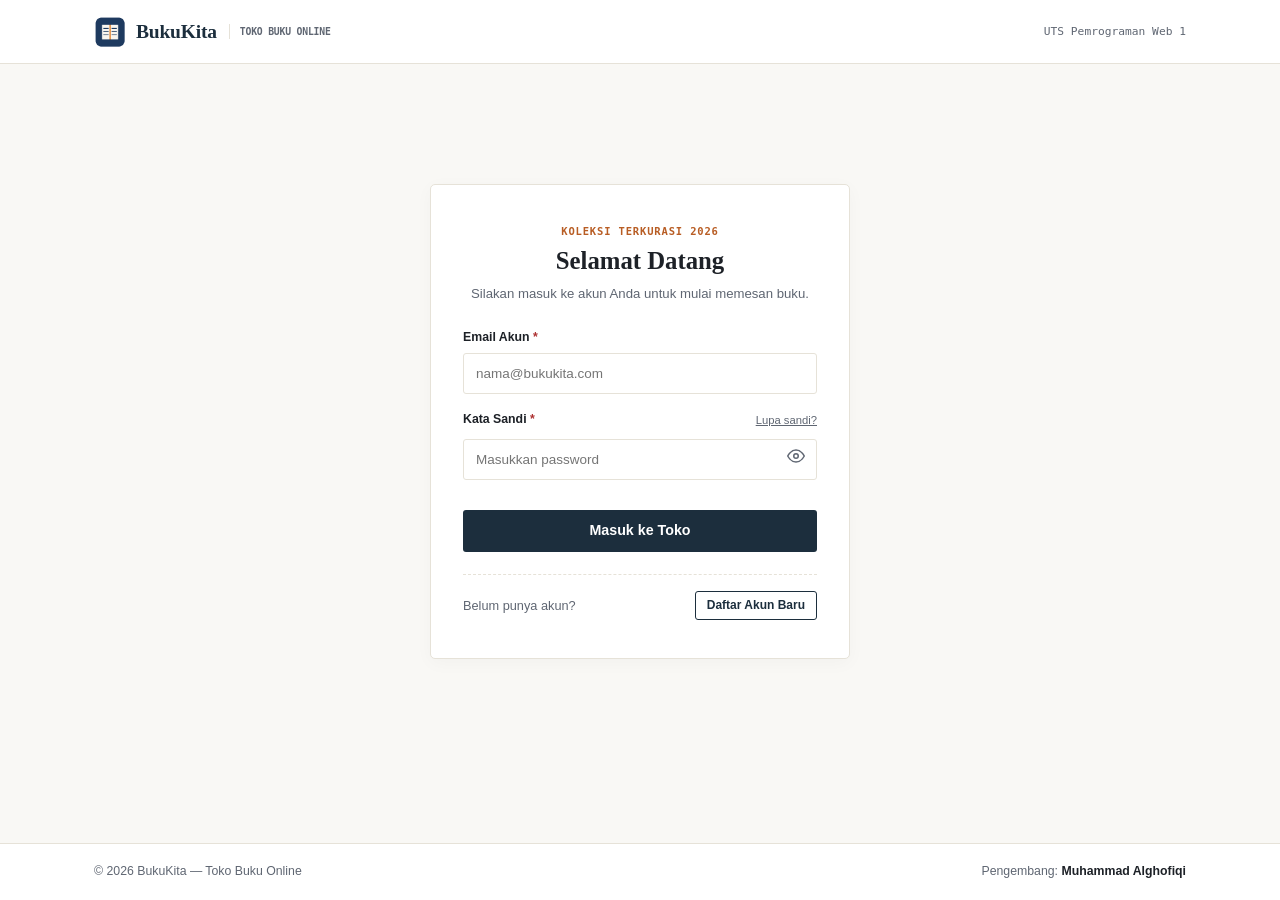
<file: index.html>
<!DOCTYPE html>
<html lang="id">

<head>
  <meta charset="UTF-8">
  <meta name="viewport" content="width=device-width, initial-scale=1.0">
  <title>Masuk — BukuKita</title>
  <link rel="stylesheet" href="css/style.css">

  <!-- Contoh CSS Internal (Kriteria Penilaian UTS Web 1) -->
  <style>
    .login-stage {
      min-height: 100vh;
      display: flex;
      flex-direction: column;
      background: var(--bg);
    }

    .login-center-area {
      flex: 1 0 auto;
      display: flex;
      align-items: center;
      justify-content: center;
      padding: 40px 20px;
    }

    .login-panel {
      width: 100%;
      max-width: 420px;
      background: var(--surface);
      border: 1px solid var(--border);
      border-radius: var(--radius-sm);
      padding: 38px 32px;
      box-shadow: 0 4px 18px rgba(0, 0, 0, 0.03);
    }

    .login-brand-meta {
      font-family: var(--font-mono);
      font-size: 0.7rem;
      text-transform: uppercase;
      letter-spacing: 0.08em;
      color: var(--accent);
      margin-bottom: 6px;
      font-weight: 600;
    }
  </style>
</head>

<body class="login-stage">

  <header class="site-header" role="banner">
    <div class="container navbar">
      <a href="index.html" class="brand-link">
        <img src="assets/logo.png" alt="Logo BukuKita" class="brand-logo" onerror="this.style.display='none'">
        <span>BukuKita</span>
        <span class="brand-edition">Toko Buku Online</span>
      </a>

      <!-- Contoh CSS Inline (Kriteria Penilaian UTS Web 1) -->
      <div style="font-family: var(--font-mono); font-size: 0.75rem; color: var(--text-muted);">
        UTS Pemrograman Web 1
      </div>
    </div>
  </header>

  <main class="login-center-area" role="main">
    <article class="login-panel">

      <div style="text-align: center; margin-bottom: 24px;">
        <div class="login-brand-meta">Koleksi Terkurasi 2026</div>
        <h1 style="font-family: var(--font-serif); font-size: 1.65rem; font-weight: 700; margin-bottom: 6px;">
          Selamat Datang
        </h1>
        <p class="text-sm text-muted">
          Silakan masuk ke akun Anda untuk mulai memesan buku.
        </p>
      </div>

      <form id="formLogin" novalidate>
        <div class="form-group">
          <label for="loginEmail" class="form-label">Email Akun <span class="req">*</span></label>
          <input type="email" id="loginEmail" name="email" class="form-control" placeholder="nama@bukukita.com" required
            autocomplete="email">
        </div>

        <div class="form-group">
          <div style="display: flex; justify-content: space-between; align-items: center;">
            <label for="loginPassword" class="form-label" style="margin-bottom: 0;">Kata Sandi <span
                class="req">*</span></label>
            <button type="button" class="text-xs text-muted" id="btnBukaLupaPw" style="text-decoration: underline;">Lupa
              sandi?</button>
          </div>
          <div class="input-password-wrapper" style="margin-top: 4px;">
            <input type="password" id="loginPassword" name="password" class="form-control"
              placeholder="Masukkan password" required autocomplete="current-password">
            <button type="button" class="btn-toggle-pw" id="btnToggleLoginPw" aria-label="Lihat atau sembunyikan sandi"
              tabindex="-1">
              <svg width="18" height="18" viewBox="0 0 24 24" fill="none" stroke="currentColor" stroke-width="2">
                <path d="M1 12s4-8 11-8 11 8 11 8-4 8-11 8-11-8-11-8z"></path>
                <circle cx="12" cy="12" r="3"></circle>
              </svg>
            </button>
          </div>
          <div id="loginError" class="form-error" aria-live="polite"></div>
        </div>

        <button type="submit" class="btn btn-primary btn-block btn-lg" style="margin-top: 6px;">
          Masuk ke Toko
        </button>

        <div
          style="margin-top: 22px; padding-top: 16px; border-top: 1px dashed var(--border); font-size: 0.85rem; display: flex; justify-content: space-between; align-items: center;">
          <span class="text-muted">Belum punya akun?</span>
          <button type="button" class="btn btn-secondary btn-sm" id="btnBukaDaftar">
            Daftar Akun Baru
          </button>
        </div>
      </form>

    </article>
  </main>

  <div class="modal-overlay" id="modalLupaPassword" role="dialog" aria-modal="true" aria-labelledby="modalLupaPwTitle">
    <div class="modal-box">
      <div class="modal-header">
        <h2 id="modalLupaPwTitle" class="modal-title">Pemulihan Kata Sandi</h2>
        <button type="button" class="modal-close" data-close-modal aria-label="Tutup">&times;</button>
      </div>
      <form id="formLupaPassword">
        <div class="modal-body">
          <p class="text-sm text-muted">Masukkan alamat email Anda. Kami akan mengirimkan instruksi pemulihan kata sandi
            (simulasi).</p>
          <div class="form-group" style="margin-top: 12px;">
            <label for="lupaEmail" class="form-label">Email Terdaftar <span class="req">*</span></label>
            <input type="email" id="lupaEmail" class="form-control" placeholder="nama@email.com" required>
            <div id="lupaError" class="form-error"></div>
          </div>
        </div>
        <div class="modal-footer">
          <button type="button" class="btn btn-ghost btn-sm" data-close-modal>Batal</button>
          <button type="submit" class="btn btn-primary btn-sm">Kirim Instruksi</button>
        </div>
      </form>
    </div>
  </div>

  <div class="modal-overlay" id="modalDaftar" role="dialog" aria-modal="true" aria-labelledby="modalDaftarTitle">
    <div class="modal-box">
      <div class="modal-header">
        <h2 id="modalDaftarTitle" class="modal-title">Registrasi Akun Baru</h2>
        <button type="button" class="modal-close" data-close-modal aria-label="Tutup">&times;</button>
      </div>
      <form id="formDaftar">
        <div class="modal-body">
          <div class="form-group">
            <label for="daftarNama" class="form-label">Nama Lengkap <span class="req">*</span></label>
            <input type="text" id="daftarNama" class="form-control" placeholder="Contoh: Budi Santoso" required>
          </div>
          <div class="form-group">
            <label for="daftarEmail" class="form-label">Email <span class="req">*</span></label>
            <input type="email" id="daftarEmail" class="form-control" placeholder="nama@email.com" required>
          </div>
          <div class="form-group">
            <label for="daftarPassword" class="form-label">Kata Sandi (Min. 6 Karakter) <span
                class="req">*</span></label>
            <input type="password" id="daftarPassword" class="form-control" placeholder="Minimal 6 karakter" required>
          </div>
          <div class="form-group">
            <label for="daftarKonfirmasi" class="form-label">Konfirmasi Kata Sandi <span class="req">*</span></label>
            <input type="password" id="daftarKonfirmasi" class="form-control" placeholder="Ulangi kata sandi" required>
          </div>
          <div id="daftarError" class="form-error"></div>
        </div>
        <div class="modal-footer">
          <button type="button" class="btn btn-ghost btn-sm" data-close-modal>Batal</button>
          <button type="submit" class="btn btn-accent btn-sm">Daftar Sekarang</button>
        </div>
      </form>
    </div>
  </div>

  <footer class="site-footer" role="contentinfo">
    <div class="container footer-inner">
      <div>&copy; 2026 BukuKita — Toko Buku Online</div>
      <div>Pengembang: <span class="footer-author">Muhammad Alghofiqi</span></div>
    </div>
  </footer>

  <script src="js/data.js"></script>
  <script src="js/script.js"></script>
  <script>
    document.addEventListener('DOMContentLoaded', () => {
      if (cekSesi(false)) { window.location.href = 'dashboard.html'; return; }
      document.getElementById('formLogin')?.addEventListener('submit', prosesLogin);
      document.getElementById('btnBukaLupaPw')?.addEventListener('click', () => bukaModal('modalLupaPassword'));
      document.getElementById('formLupaPassword')?.addEventListener('submit', prosesLupaPassword);
      document.getElementById('btnBukaDaftar')?.addEventListener('click', () => bukaModal('modalDaftar'));
      document.getElementById('formDaftar')?.addEventListener('submit', prosesDaftar);
      const btnPw = document.getElementById('btnToggleLoginPw');
      const inputPw = document.getElementById('loginPassword');
      if (btnPw && inputPw) {
        btnPw.addEventListener('click', () => {
          inputPw.type = inputPw.type === 'password' ? 'text' : 'password';
        });
      }
    });
  </script>
</body>

</html>
</file>
<file: css/style.css>
:root {
  --bg: #f9f8f5;
  --bg-subtle: #f2efe9;
  --surface: #ffffff;
  --surface-alt: #fdfcf9;
  --border: #e6e2d8;
  --border-focus: #1c2e3d;
  
  --text: #1d2127;
  --text-muted: #5f6672;
  --text-dim: #8b929e;
  
  --primary: #1c2e3d;
  --primary-hover: #111e29;
  --primary-subtle: rgba(28, 46, 61, 0.06);
  --accent: #b85d24;
  --accent-hover: #9c4b18;
  --accent-subtle: rgba(184, 93, 36, 0.08);

  --success: #2c6e3b;
  --success-bg: #eef6f0;
  --warning: #945f14;
  --warning-bg: #fcf6eb;
  --danger: #ad3131;
  --danger-bg: #fdf0f0;
  --info: #1f648d;
  --info-bg: #eef5f9;

  --font-serif: "Charter", Cambria, Georgia, serif;
  --font-sans: -apple-system, BlinkMacSystemFont, "Segoe UI", Roboto, "Helvetica Neue", sans-serif;
  --font-mono: ui-monospace, "SF Mono", Menlo, Consolas, monospace;

  --radius-xs: 3px;
  --radius-sm: 5px;
  --radius-md: 8px;
  --max-w: 1140px;
  --nav-h: 64px;
}

*, *::before, *::after {
  box-sizing: border-box;
  margin: 0;
  padding: 0;
}

html {
  font-size: 15px;
  scroll-behavior: smooth;
}

body {
  font-family: var(--font-sans);
  background: var(--bg);
  color: var(--text);
  line-height: 1.6;
  min-height: 100vh;
  display: flex;
  flex-direction: column;
  -webkit-font-smoothing: antialiased;
}

img {
  display: block;
  max-width: 100%;
}

a {
  color: inherit;
  text-decoration: none;
}

button, input, select, textarea {
  font: inherit;
  color: inherit;
}

button {
  cursor: pointer;
  border: none;
  background: none;
}

:focus-visible {
  outline: 2px solid var(--accent);
  outline-offset: 2px;
}

h1, h2, h3, h4 { color: var(--text); line-height: 1.25; }
.font-serif { font-family: var(--font-serif); }
.text-mono { font-family: var(--font-mono); font-variant-numeric: tabular-nums; }
.text-muted { color: var(--text-muted); }
.text-sm { font-size: 0.88rem; }
.text-xs { font-size: 0.75rem; }

.container {
  max-width: var(--max-w);
  margin: 0 auto;
  padding: 0 24px;
  width: 100%;
}

main.main-content {
  flex: 1 0 auto;
  padding-top: calc(var(--nav-h) + 24px);
  padding-bottom: 56px;
}

.site-header {
  position: fixed;
  top: 0;
  left: 0;
  right: 0;
  height: var(--nav-h);
  background: var(--surface);
  border-bottom: 1px solid var(--border);
  z-index: 100;
}

.navbar {
  display: flex;
  align-items: center;
  justify-content: space-between;
  height: 100%;
}

.brand-link {
  display: inline-flex;
  align-items: center;
  gap: 10px;
  font-family: var(--font-serif);
  font-size: 1.3rem;
  font-weight: 700;
  color: var(--primary);
  letter-spacing: -0.01em;
}

.brand-link img.brand-logo {
  width: 32px;
  height: 32px;
  object-fit: contain;
}

.brand-edition {
  font-family: var(--font-mono);
  font-size: 0.65rem;
  text-transform: uppercase;
  color: var(--text-muted);
  border-left: 1px solid var(--border);
  padding-left: 10px;
  margin-left: 2px;
}

.nav-links {
  display: flex;
  align-items: center;
  gap: 6px;
  list-style: none;
}

.nav-link {
  display: inline-flex;
  align-items: center;
  gap: 6px;
  padding: 6px 14px;
  font-size: 0.9rem;
  font-weight: 500;
  color: var(--text-muted);
  border-radius: var(--radius-xs);
  transition: color 0.15s, background 0.15s;
}

.nav-link:hover {
  color: var(--text);
  background: var(--bg-subtle);
}

.nav-link.active {
  color: var(--primary);
  background: var(--primary-subtle);
  font-weight: 600;
}

.nav-badge {
  display: inline-flex;
  align-items: center;
  justify-content: center;
  min-width: 18px;
  height: 18px;
  padding: 0 5px;
  border-radius: 9px;
  background: var(--accent);
  color: #fff;
  font-size: 0.7rem;
  font-weight: 700;
  font-family: var(--font-mono);
}

.nav-actions {
  display: flex;
  align-items: center;
  gap: 10px;
}

.nav-hamburger {
  display: none;
}

.home-hero {
  border-bottom: 1px solid var(--border);
  padding: 36px 0 32px;
  margin-bottom: 36px;
  display: grid;
  grid-template-columns: 1.4fr 1fr;
  gap: 36px;
  align-items: center;
}

.home-hero-greeting {
  font-family: var(--font-mono);
  font-size: 0.78rem;
  text-transform: uppercase;
  color: var(--accent);
  letter-spacing: 0.06em;
  margin-bottom: 8px;
  font-weight: 600;
}

.home-hero-title {
  font-family: var(--font-serif);
  font-size: 2.2rem;
  font-weight: 700;
  line-height: 1.2;
  margin-bottom: 12px;
}

.home-hero-desc {
  font-size: 0.95rem;
  color: var(--text-muted);
  line-height: 1.6;
  max-width: 520px;
}

.home-quick-actions {
  display: flex;
  gap: 12px;
  margin-top: 20px;
  align-items: center;
  flex-wrap: wrap;
}

.home-user-card {
  background: var(--surface);
  border: 1px solid var(--border);
  border-radius: var(--radius-md);
  padding: 22px;
}

.home-user-card-header {
  display: flex;
  justify-content: space-between;
  align-items: center;
  border-bottom: 1px solid var(--border);
  padding-bottom: 12px;
  margin-bottom: 14px;
}

.home-metric-row {
  display: grid;
  grid-template-columns: 1fr 1fr;
  gap: 14px;
  margin-bottom: 16px;
}

.home-metric-box {
  background: var(--bg-subtle);
  padding: 12px 14px;
  border-radius: var(--radius-xs);
}

.home-metric-box .val {
  font-family: var(--font-mono);
  font-size: 1.35rem;
  font-weight: 700;
  color: var(--primary);
}

.home-metric-box .lbl {
  font-size: 0.75rem;
  color: var(--text-muted);
  text-transform: uppercase;
  font-weight: 600;
}

.section-header {
  display: flex;
  justify-content: space-between;
  align-items: flex-end;
  margin-bottom: 20px;
  padding-bottom: 10px;
  border-bottom: 1px solid var(--border);
}

.section-title {
  font-family: var(--font-serif);
  font-size: 1.45rem;
  font-weight: 700;
}

.book-showcase-grid {
  display: grid;
  grid-template-columns: repeat(4, 1fr);
  gap: 20px;
  margin-bottom: 40px;
}

.book-card-item {
  background: var(--surface);
  border: 1px solid var(--border);
  border-radius: var(--radius-sm);
  padding: 16px;
  display: flex;
  flex-direction: column;
  justify-content: space-between;
  transition: border-color 0.15s;
}

.book-card-item:hover {
  border-color: var(--primary);
}

.book-card-cover-wrapper {
  aspect-ratio: 3/4;
  overflow: hidden;
  border-radius: var(--radius-xs);
  background: var(--bg-subtle);
  margin-bottom: 12px;
  display: flex;
  align-items: center;
  justify-content: center;
  border: 1px solid var(--border);
}

.book-card-cover {
  width: 100%;
  height: 100%;
  object-fit: cover;
}

.book-card-category {
  font-size: 0.72rem;
  text-transform: uppercase;
  letter-spacing: 0.04em;
  color: var(--accent);
  font-weight: 600;
  margin-bottom: 4px;
}

.book-card-title {
  font-family: var(--font-serif);
  font-size: 1rem;
  font-weight: 700;
  line-height: 1.3;
  margin-bottom: 4px;
}

.book-card-author {
  font-size: 0.8rem;
  color: var(--text-muted);
  margin-bottom: 10px;
}

.book-card-price-row {
  display: flex;
  justify-content: space-between;
  align-items: center;
  border-top: 1px dashed var(--border);
  padding-top: 10px;
  margin-top: auto;
}

.book-card-price {
  font-family: var(--font-mono);
  font-size: 0.95rem;
  font-weight: 700;
}

.form-group {
  display: flex;
  flex-direction: column;
  gap: 5px;
  margin-bottom: 16px;
}

.form-label {
  font-size: 0.82rem;
  font-weight: 600;
}

.form-label .req {
  color: var(--danger);
}

.form-control {
  width: 100%;
  padding: 9px 12px;
  border: 1px solid var(--border);
  border-radius: var(--radius-xs);
  background: var(--surface);
  font-size: 0.9rem;
  transition: border-color 0.15s;
}

.form-control:focus {
  border-color: var(--border-focus);
  outline: none;
  box-shadow: 0 0 0 2px var(--primary-subtle);
}

.form-control.is-invalid {
  border-color: var(--danger);
  background: var(--danger-bg);
}

.form-error {
  font-size: 0.78rem;
  color: var(--danger);
  margin-top: 3px;
}

.form-help {
  font-size: 0.75rem;
  color: var(--text-muted);
  margin-top: 3px;
}

.input-password-wrapper {
  position: relative;
  display: flex;
  align-items: center;
}

.input-password-wrapper .form-control {
  padding-right: 36px;
}

.btn-toggle-pw {
  position: absolute;
  right: 8px;
  color: var(--text-muted);
  padding: 4px;
}

.btn-toggle-pw:hover {
  color: var(--text);
}

.btn {
  display: inline-flex;
  align-items: center;
  justify-content: center;
  gap: 6px;
  padding: 8px 16px;
  border-radius: var(--radius-xs);
  font-size: 0.88rem;
  font-weight: 600;
  line-height: 1.4;
  text-decoration: none;
  transition: all 0.15s;
  white-space: nowrap;
}

.btn:hover { text-decoration: none; }
.btn-primary { background: var(--primary); color: #fff; }
.btn-primary:hover:not(:disabled) { background: var(--primary-hover); }
.btn-accent { background: var(--accent); color: #fff; }
.btn-accent:hover:not(:disabled) { background: var(--accent-hover); }
.btn-secondary { background: transparent; color: var(--primary); border: 1px solid var(--primary); }
.btn-secondary:hover:not(:disabled) { background: var(--primary-subtle); }
.btn-danger { background: var(--danger); color: #fff; }
.btn-danger:hover:not(:disabled) { background: #8e2323; }
.btn-ghost { background: transparent; color: var(--text-muted); border: 1px solid transparent; }
.btn-ghost:hover:not(:disabled) { background: var(--bg-subtle); color: var(--text); border-color: var(--border); }
.btn-sm { padding: 5px 11px; font-size: 0.8rem; }
.btn-lg { padding: 11px 22px; font-size: 0.95rem; }
.btn-block { width: 100%; }
.btn:disabled { opacity: 0.45; cursor: not-allowed; }

.table-responsive {
  width: 100%;
  overflow-x: auto;
  border: 1px solid var(--border);
  border-radius: var(--radius-xs);
  background: var(--surface);
}

.data-table {
  width: 100%;
  border-collapse: collapse;
  text-align: left;
  font-size: 0.88rem;
}

.data-table thead {
  background: var(--bg-subtle);
  border-bottom: 1px solid var(--border);
}

.data-table th {
  padding: 10px 14px;
  font-size: 0.76rem;
  font-weight: 600;
  text-transform: uppercase;
  letter-spacing: 0.04em;
  color: var(--text-muted);
}

.data-table td {
  padding: 11px 14px;
  border-top: 1px solid var(--border);
  vertical-align: middle;
}

.data-table tbody tr:hover {
  background: var(--surface-alt);
}

.data-table .th-num, .data-table .td-num {
  text-align: right;
  font-family: var(--font-mono);
}

.table-thumb {
  width: 38px;
  height: 52px;
  object-fit: cover;
  border-radius: var(--radius-xs);
  background: var(--bg);
  border: 1px solid var(--border);
  flex-shrink: 0;
}

.badge {
  display: inline-flex;
  align-items: center;
  padding: 2px 7px;
  border-radius: 3px;
  font-size: 0.72rem;
  font-weight: 600;
  font-family: var(--font-mono);
  white-space: nowrap;
  border: 1px solid transparent;
}

.badge-diproses { background: var(--warning-bg); color: var(--warning); border-color: rgba(148,95,20,0.2); }
.badge-dikemas { background: var(--info-bg); color: var(--info); border-color: rgba(31,100,141,0.2); }
.badge-dikirim, .badge-dalam-perjalanan { background: var(--accent-subtle); color: var(--accent); border-color: rgba(184,93,36,0.2); }
.badge-terkirim, .badge-stok-aman { background: var(--success-bg); color: var(--success); border-color: rgba(44,110,59,0.2); }
.badge-stok-menipis { background: var(--warning-bg); color: var(--warning); border-color: rgba(148,95,20,0.2); }
.badge-stok-habis { background: var(--danger-bg); color: var(--danger); border-color: rgba(173,49,49,0.2); }

.modal-overlay {
  position: fixed;
  inset: 0;
  background: rgba(20, 24, 30, 0.45);
  display: flex;
  align-items: center;
  justify-content: center;
  padding: 20px;
  z-index: 999;
  opacity: 0;
  visibility: hidden;
  transition: opacity 0.18s, visibility 0.18s;
}

.modal-overlay.is-active {
  opacity: 1;
  visibility: visible;
}

.modal-box {
  background: var(--surface);
  border: 1px solid var(--border);
  border-radius: var(--radius-sm);
  width: 100%;
  max-width: 480px;
  max-height: 90vh;
  overflow-y: auto;
}

.modal-box.modal-lg {
  max-width: 820px;
}

.modal-header {
  display: flex;
  align-items: center;
  justify-content: space-between;
  padding: 16px 20px;
  border-bottom: 1px solid var(--border);
}

.modal-title {
  font-family: var(--font-serif);
  font-size: 1.15rem;
  font-weight: 700;
}

.modal-close {
  color: var(--text-muted);
  width: 28px;
  height: 28px;
  border-radius: var(--radius-xs);
  display: flex;
  align-items: center;
  justify-content: center;
}

.modal-close:hover {
  background: var(--bg-subtle);
  color: var(--text);
}

.modal-body {
  padding: 20px;
}

.modal-footer {
  display: flex;
  align-items: center;
  justify-content: flex-end;
  gap: 8px;
  padding: 14px 20px;
  border-top: 1px solid var(--border);
  background: var(--surface-alt);
}

.toast-container {
  position: fixed;
  top: calc(var(--nav-h) + 14px);
  right: 18px;
  z-index: 1000;
  display: flex;
  flex-direction: column;
  gap: 8px;
  pointer-events: none;
}

.toast {
  pointer-events: auto;
  min-width: 260px;
  max-width: 360px;
  background: var(--surface);
  color: var(--text);
  border: 1px solid var(--border);
  border-left: 4px solid var(--primary);
  border-radius: var(--radius-xs);
  padding: 10px 14px;
  display: flex;
  align-items: flex-start;
  gap: 10px;
  transform: translateX(115%);
  opacity: 0;
  transition: transform 0.22s ease, opacity 0.22s ease;
}

.toast.is-show {
  transform: translateX(0);
  opacity: 1;
}

.toast.toast-success { border-left-color: var(--success); }
.toast.toast-error { border-left-color: var(--danger); }
.toast.toast-info { border-left-color: var(--info); }
.toast-icon { flex-shrink: 0; margin-top: 1px; }
.toast-message { font-size: 0.85rem; line-height: 1.4; flex: 1; }

.progress-bar-container {
  width: 100%;
  height: 6px;
  background: var(--border);
  border-radius: 3px;
  overflow: hidden;
  margin: 14px 0;
}

.progress-bar-fill {
  height: 100%;
  width: 0%;
  border-radius: 3px;
  background: var(--primary);
  transition: width 0.4s ease;
}

.progress-bar-fill.fill-warning { background: var(--warning); }
.progress-bar-fill.fill-info { background: var(--info); }
.progress-bar-fill.fill-accent { background: var(--accent); }
.progress-bar-fill.fill-success { background: var(--success); }

.timeline {
  display: flex;
  flex-direction: column;
  position: relative;
  margin: 20px 0 8px 8px;
}

.timeline::before {
  content: "";
  position: absolute;
  top: 8px;
  bottom: 16px;
  left: 8px;
  width: 2px;
  background: var(--border);
}

.timeline-step {
  display: flex;
  align-items: flex-start;
  gap: 14px;
  position: relative;
  padding-bottom: 22px;
}

.timeline-step:last-child {
  padding-bottom: 0;
}

.timeline-node {
  width: 18px;
  height: 18px;
  border-radius: 50%;
  background: var(--surface);
  border: 2px solid var(--border);
  display: flex;
  align-items: center;
  justify-content: center;
  flex-shrink: 0;
  z-index: 1;
  font-size: 0.65rem;
  font-family: var(--font-mono);
}

.timeline-step.completed .timeline-node {
  background: var(--success);
  border-color: var(--success);
  color: #fff;
}

.timeline-step.active .timeline-node {
  background: var(--accent);
  border-color: var(--accent);
  color: #fff;
}

.timeline-content { flex: 1; }
.timeline-title { font-size: 0.88rem; font-weight: 600; }
.timeline-desc { font-size: 0.78rem; color: var(--text-muted); }

.site-footer {
  flex-shrink: 0;
  background: var(--surface);
  border-top: 1px solid var(--border);
  padding: 18px 0;
  margin-top: auto;
  font-size: 0.82rem;
  color: var(--text-muted);
}

.footer-inner {
  display: flex;
  align-items: center;
  justify-content: space-between;
  flex-wrap: wrap;
  gap: 8px;
}

.footer-author {
  font-weight: 600;
  color: var(--text);
}

.checkout-layout {
  display: grid;
  grid-template-columns: 1.35fr 1fr;
  gap: 24px;
  align-items: start;
}

.empty-state {
  text-align: center;
  padding: 40px 20px;
  color: var(--text-muted);
}

.empty-state-title {
  font-size: 1.05rem;
  font-weight: 600;
  margin-bottom: 4px;
}

.empty-state-desc {
  font-size: 0.85rem;
  max-width: 400px;
  margin: 0 auto 16px;
}

@media (max-width: 900px) {
  .home-hero { grid-template-columns: 1fr; gap: 24px; }
  .book-showcase-grid { grid-template-columns: repeat(2, 1fr); }
  .checkout-layout { grid-template-columns: 1fr; }
}

@media (max-width: 768px) {
  .book-showcase-grid { grid-template-columns: 1fr; }
  .nav-hamburger {
    display: inline-flex;
    align-items: center;
    justify-content: center;
    width: 36px;
    height: 36px;
    border-radius: var(--radius-xs);
    border: 1px solid var(--border);
    background: var(--surface);
    color: var(--text);
  }
  .nav-links {
    position: fixed;
    top: var(--nav-h);
    left: 0;
    right: 0;
    background: var(--surface);
    border-bottom: 1px solid var(--border);
    flex-direction: column;
    align-items: stretch;
    padding: 14px 20px;
    gap: 4px;
    display: none;
  }
  .nav-links.is-open { display: flex; }
  .footer-inner { flex-direction: column; text-align: center; }
}
</file>
